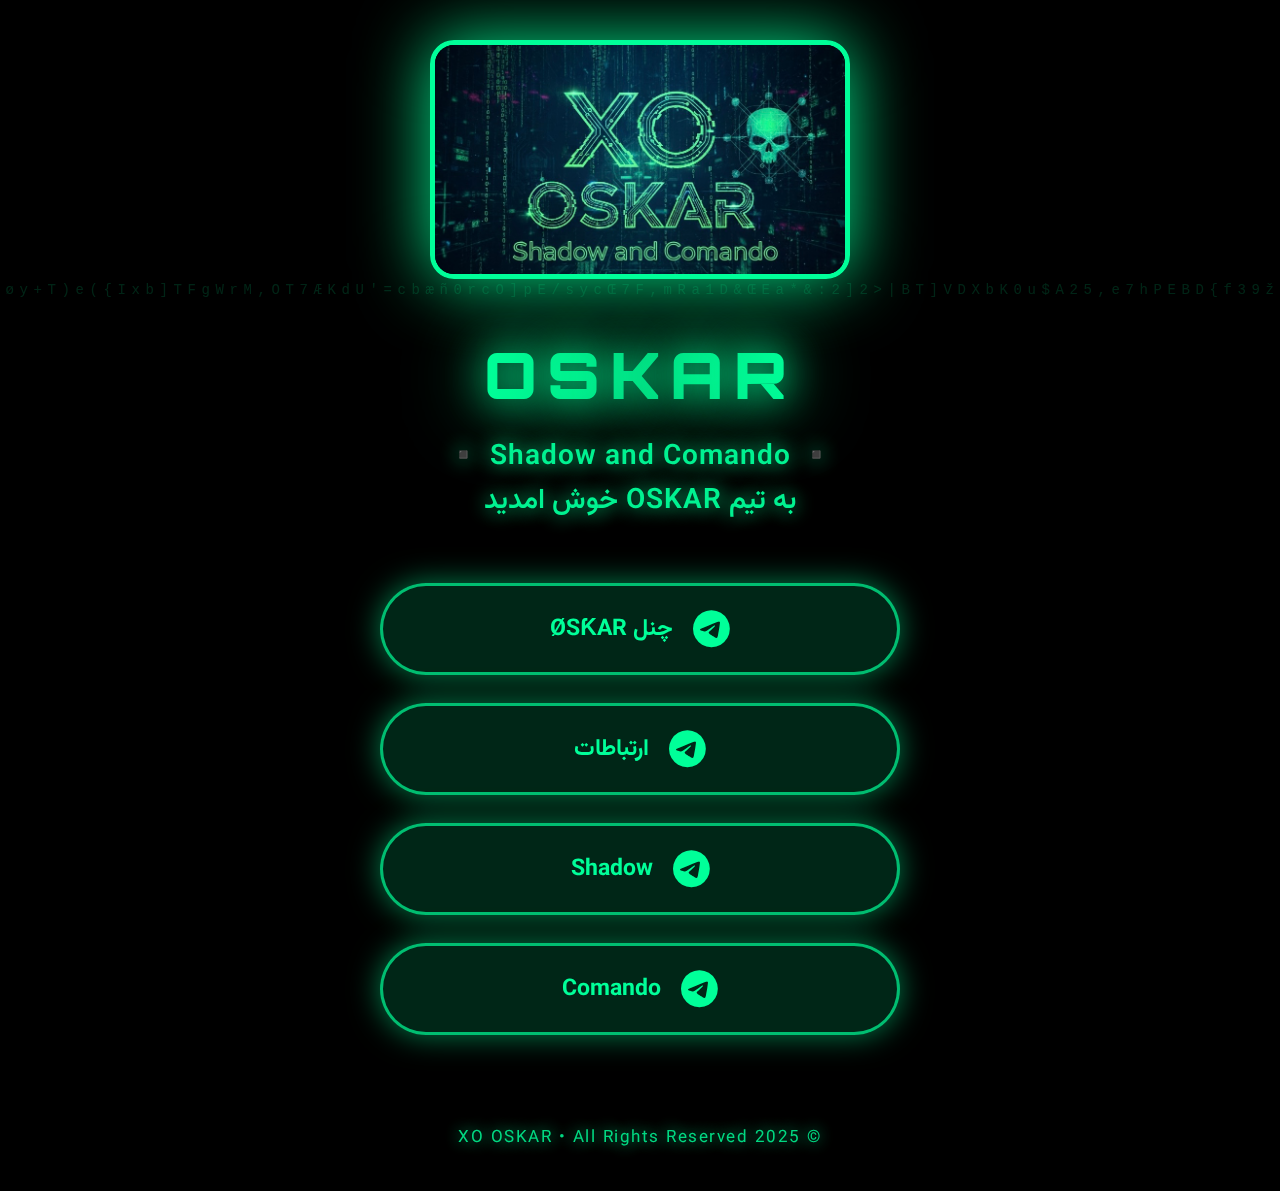
<file: index.html>
<!DOCTYPE html>
<html lang="fa" dir="rtl">
<head>
    <meta charset="UTF-8">
    <meta name="viewport" content="width=device-width, initial-scale=1.0">
    <title>XO OSKAR - Shadow and Comando</title>
    <meta name="description" content="XO OSKAR Official - Shadow & Comando Telegram Links">
    <meta name="theme-color" content="#00ff99">
    <style>
        @import url('https://fonts.googleapis.com/css2?family=Orbitron:wght@700;900&family=Vazirmatn:wght@400;600;800&display=swap');

        * {
            margin: 0;
            padding: 0;
            box-sizing: border-box;
        }

        body {
            font-family: 'Vazirmatn', sans-serif;
            background: #000;
            color: #00ff99;
            min-height: 100vh;
            overflow-x: hidden;
            position: relative;
        }

        /* افکت باران کد ماتریکس کامل */
        canvas#matrix {
            position: fixed;
            top: 0;
            left: 0;
            width: 100%;
            height: 100%;
            z-index: 1;
            opacity: 0.65;
        }

        .overlay {
            position: fixed;
            top: 0;
            left: 0;
            right: 0;
            bottom: 0;
            background: rgba(0, 0, 0, 0.78);
            z-index: 2;
            pointer-events: none;
        }

        .container {
            position: relative;
            z-index: 3;
            text-align: center;
            padding: 40px 20px;
            min-height: 100vh;
            display: flex;
            flex-direction: column;
            justify-content: center;
            align-items: center;
        }

        .logo-img {
            width: 90%;
            max-width: 420px;
            border-radius: 24px;
            margin-bottom: 35px;
            border: 5px solid #00ff99;
            box-shadow: 0 0 70px rgba(0, 255, 153, 0.9);
            transition: all 0.6s ease;
        }

        .logo-img:hover {
            transform: scale(1.06);
            box-shadow: 0 0 120px rgba(0, 255, 153, 1);
        }

        .brand-name {
            font-family: 'Orbitron', sans-serif;
            font-size: 64px;
            font-weight: 900;
            letter-spacing: 10px;
            text-shadow: 0 0 40px #00ff99, 0 0 80px #00ff99;
            margin: 20px 0;
            background: linear-gradient(90deg, #00ff99, #00cc77, #00ff99);
            -webkit-background-clip: text;
            -webkit-text-fill-color: transparent;
            animation: glow 2s ease-in-out infinite alternate;
        }

        @keyframes glow {
            from { text-shadow: 0 0 30px #00ff99; }
            to { text-shadow: 0 0 60px #00ff99, 0 0 90px #00ff99; }
        }

        .tagline {
            font-size: 28px;
            font-weight: 600;
            margin-bottom: 60px;
            text-shadow: 0 0 20px #00ff99;
            opacity: 0.95;
            letter-spacing: 1px;
        }

        .links {
            display: flex;
            flex-direction: column;
            gap: 28px;
            width: 90%;
            max-width: 520px;
        }

        .link-btn {
            background: rgba(0, 255, 153, 0.15);
            backdrop-filter: blur(18px);
            color: #00ff99;
            padding: 24px 32px;
            border-radius: 60px;
            text-decoration: none;
            font-size: 23px;
            font-weight: 700;
            border: 3px solid rgba(0, 255, 153, 0.7);
            transition: all 0.5s ease;
            display: flex;
            align-items: center;
            justify-content: center;
            gap: 20px;
            box-shadow: 0 0 30px rgba(0, 255, 153, 0.5);
        }

        .link-btn:hover {
            background: #00ff99;
            color: #000;
            transform: translateY(-10px) scale(1.08);
            box-shadow: 0 0 80px rgba(0, 255, 153, 1);
            border: 3px solid #00ff99;
        }

        .icon {
            font-size: 38px;
        }

        footer {
            margin-top: 90px;
            font-size: 17px;
            opacity: 0.85;
            text-shadow: 0 0 15px #00ff99;
            letter-spacing: 1.5px;
        }

        /* ریسپانسیو کامل */
        @media (max-width: 600px) {
            .brand-name { font-size: 48px; letter-spacing: 6px; }
            .tagline { font-size: 22px; }
            .link-btn { font-size: 20px; padding: 20px 28px; }
            .logo-img { max-width: 350px; }
        }
    </style>
    <link rel="stylesheet" href="https://cdnjs.cloudflare.com/ajax/libs/font-awesome/6.5.0/css/all.min.css">
    <link href="https://fonts.googleapis.com/css2?family=Orbitron:wght@700;900&display=swap" rel="stylesheet">
</head>
<body>

    <!-- افکت باران کد ماتریکس -->
    <canvas id="matrix"></canvas>
    <div class="overlay"></div>

    <div class="container">
        <!-- عکس لوگو رو حتماً با اسم logo.jpg آپلود کن -->
        <img src="logo.jpg" alt="XO OSKAR" class="logo-img">

        <h1 class="brand-name">OSKAR</h1>
        <p class="tagline">▪️ Shadow and Comando ▪️<br>به تیم OSKAR خوش امدید</p>

        <div class="links">
            <a href="https://t.me/XO_OSKAR" target="_blank" class="link-btn">
                <i class="fab fa-telegram icon"></i> چنل  ØSƘAR
            </a>
            <a href="https://t.me/XO_OSKARbot" target="_blank" class="link-btn">
                <i class="fab fa-telegram icon"></i>  ارتباطات
            </a>
            <a href="https://t.me/shadow_alonex" target="_blank" class="link-btn">
                <i class="fab fa-telegram icon"></i> Shadow
            </a>
            <a href="https://t.me/JAKOMES" target="_blank" class="link-btn">
                <i class="fab fa-telegram icon"></i> Comando
            </a>
        </div>

        <footer>© 2025 XO OSKAR • All Rights Reserved</footer>
    </div>

    <!-- اسکریپت افکت ماتریکس -->
    <script>
        const canvas = document.getElementById('matrix');
        const ctx = canvas.getContext('2d');

        canvas.width = window.innerWidth;
        canvas.height = window.innerHeight;

        const matrixChars = "ABCDEFGHIJKLMNOPQRSTUVWXYZabcdefghijklmnopqrstuvwxyz0123456789@#$%^&*()_+-=[]{}|;':,.<>?/ÆÑØŒŠŽæñøœšž";
        const chars = matrixChars.split("");

        const fontSize = 14;
        let columns = canvas.width / fontSize;

        const drops = [];
        for (let x = 0; x < columns; x++) {
            drops[x] = 1;
        }

        function draw() {
            ctx.fillStyle = 'rgba(0, 0, 0, 0.05)';
            ctx.fillRect(0, 0, canvas.width, canvas.height);

            ctx.fillStyle = '#00ff99';
            ctx.font = fontSize + 'px monospace';

            for (let i = 0; i < drops.length; i++) {
                const text = chars[Math.floor(Math.random() * chars.length)];
                ctx.fillText(text, i * fontSize, drops[i] * fontSize);

                if (drops[i] * fontSize > canvas.height && Math.random() > 0.975) {
                    drops[i] = 0;
                }
                drops[i]++;
            }
        }

        setInterval(draw, 33);

        window.addEventListener('resize', () => {
            canvas.width = window.innerWidth;
            canvas.height = window.innerHeight;
            columns = canvas.width / fontSize;
        });
    </script>
</body>
</html>
</file>
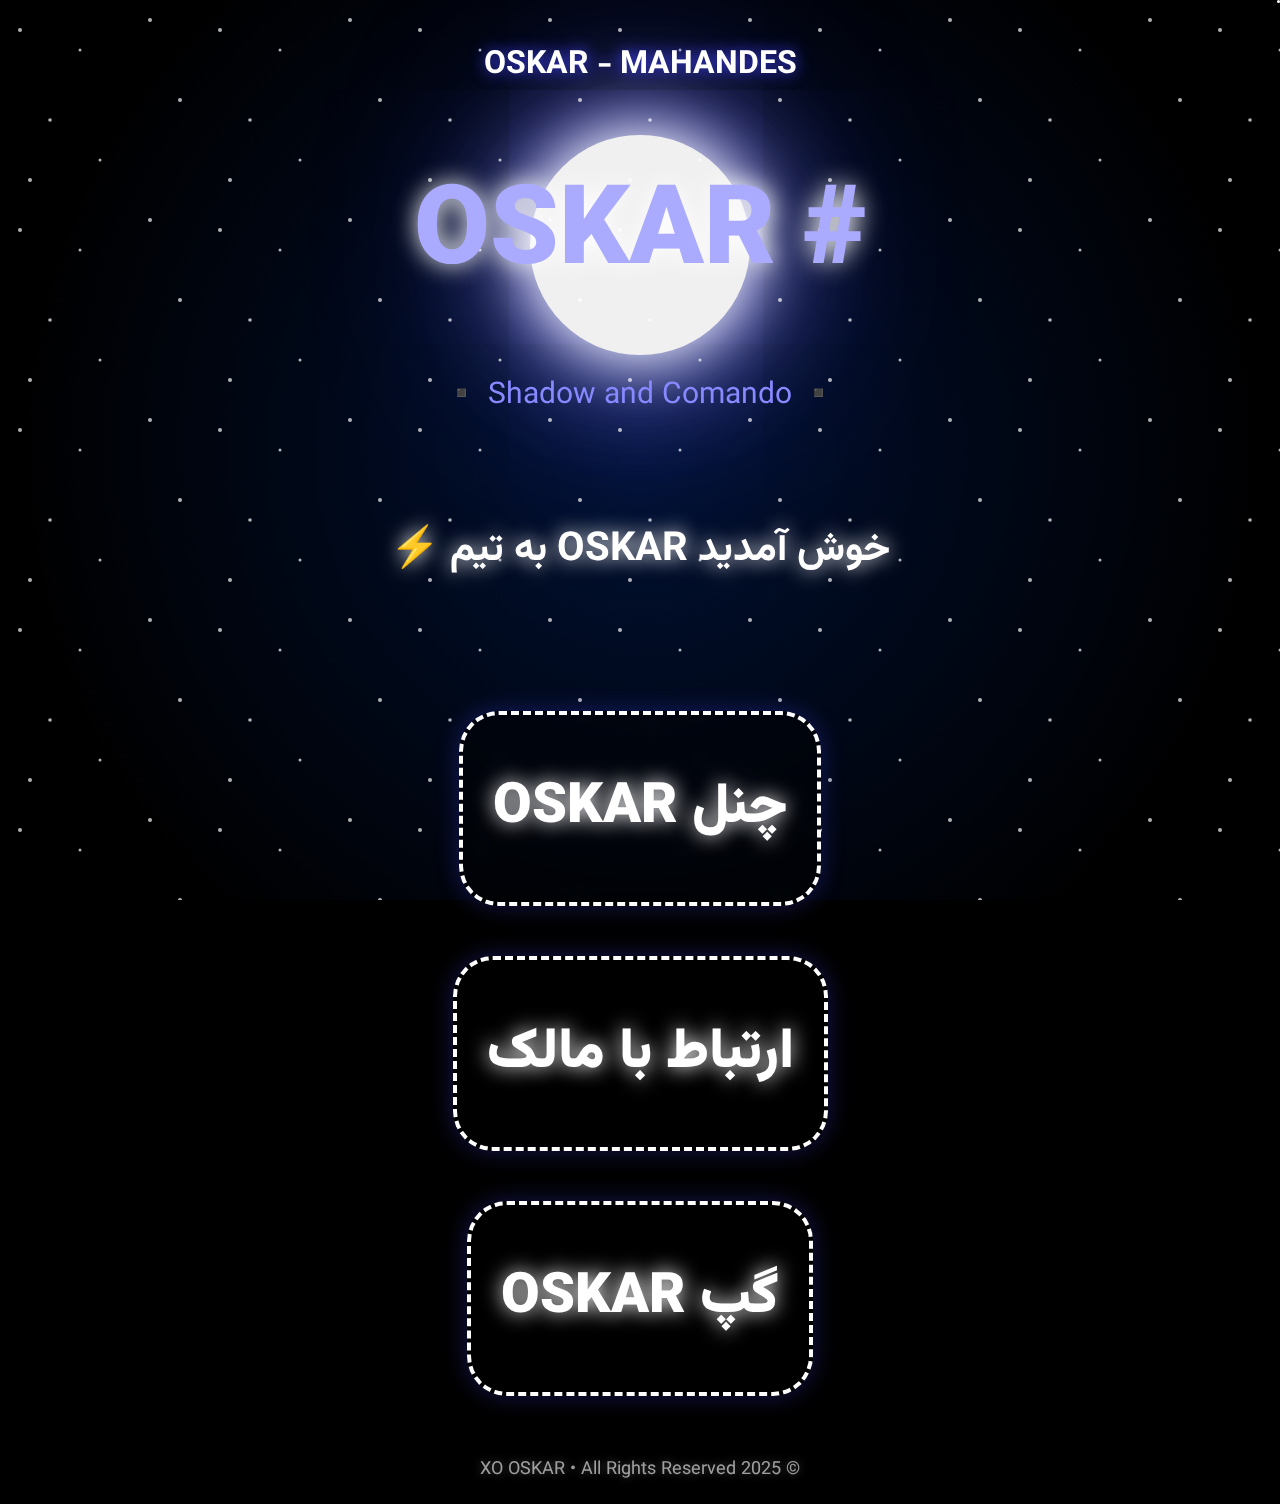
<file: index2.html>
<!DOCTYPE html>
<html lang="fa" dir="rtl">
<head>
    <meta charset="UTF-8">
    <meta name="viewport" content="width=device-width, initial-scale=1.0">
    <title>OSKAR</title>
    <link rel="stylesheet" href="style.css">
    <link href="https://fonts.googleapis.com/css2?family=Vazirmatn:wght@400;700;900&display=swap" rel="stylesheet">
</head>
<body>
    <div class="background">
        <!-- ماه درخشان -->
        <div class="moon"></div>
        
        <!-- ستاره‌های چشمک‌زن -->
        <div class="stars"></div>
        
        <!-- ذرات متحرک (ستاره‌های ریز در حال حرکت) -->
        <div class="particles"></div>
    </div>

    <div class="content">
        <h2 class="top-title">OSKAR - MAHANDES </h2>
        <h1 class="main-title"OSKAR</h1>
        <h1 class="hashtag"># OSKAR</h1>
        <p class="subtitle">▪️ Shadow and Comando ▪️</p>
        <p class="welcome">خوش آمدید OSKAR به تیم  ⚡</p>

        <!-- باکس‌های لینک‌دار -->
        <div class="boxes">
            <a href="https://shad.ir/OSKAR_TEM2" target="_blank" class="box">
                <h2>چنل OSKAR</h2>
            </a>
            <a href="https://shad.ir/LEDER_MOHANDES" target="_blank" class="box">
                <h2>ارتباط با مالک</h2>
            </a>
            <a href="https://t.me/+7HH4M_KP0is3NmUx" target="_blank" class="box">
                <h2>گپ OSKAR</h2>
            </a>
        </div>
    </div>

    <!-- فوتر جدید -->
    <footer class="footer">
        <p>© 2025 XO OSKAR • All Rights Reserved</p>
    </footer>
</body>
</html>
</file>
<file: style.css>
* {
    margin: 0;
    padding: 0;
    box-sizing: border-box;
}

body {
    font-family: 'Vazirmatn', sans-serif;
    background: #000;
    color: white;
    min-height: 100vh;
    display: flex;
    flex-direction: column;
    justify-content: space-between;
    overflow-x: hidden;
    direction: rtl;
}

.background {
    position: fixed;
    top: 0;
    left: 0;
    width: 100%;
    height: 100%;
    background: radial-gradient(circle at center, #001133 0%, #000 80%);
    z-index: -1;
}

/* ماه درخشان */
.moon {
    position: absolute;
    top: 15%;
    left: 50%;
    transform: translateX(-50%);
    width: 220px;
    height: 220px;
    background: #f0f0f0;
    border-radius: 50%;
    box-shadow: 
        0 0 60px #fff,
        0 0 120px #aaf,
        0 0 200px #44f;
    animation: moon-glow 10s ease-in-out infinite alternate;
}

@keyframes moon-glow {
    from {
        box-shadow: 0 0 60px #fff, 0 0 120px #aaf, 0 0 200px #44f;
    }
    to {
        box-shadow: 0 0 80px #fff, 0 0 160px #aaf, 0 0 280px #88f;
    }
}

/* ستاره‌های چشمک‌زن */
.stars::before {
    content: '';
    position: absolute;
    top: 0;
    left: 0;
    width: 100%;
    height: 100%;
    background: url('data:image/svg+xml;utf8,<svg xmlns="http://www.w3.org/2000/svg" width="200" height="200"><circle cx="20" cy="30" r="2" fill="white"/><circle cx="80" cy="50" r="1.5" fill="white"/><circle cx="150" cy="20" r="2" fill="white"/><circle cx="50" cy="120" r="1.8" fill="white"/><circle cx="180" cy="100" r="2" fill="white"/><circle cx="100" cy="160" r="1.5" fill="white"/><circle cx="30" cy="180" r="2" fill="white"/></svg>') repeat;
    opacity: 0.7;
    animation: twinkle 8s linear infinite;
}

.stars {
    position: absolute;
    top: 0;
    left: 0;
    width: 100%;
    height: 100%;
}

@keyframes twinkle {
    0%, 100% { opacity: 0.6; }
    50% { opacity: 1; }
}

/* ذرات متحرک */
.particles::before {
    content: '';
    position: absolute;
    width: 3px;
    height: 3px;
    background: white;
    border-radius: 50%;
    box-shadow: 
        10vw 10vh white,
        25vw 30vh white,
        40vw 80vh white,
        55vw 20vh white,
        70vw 60vh white,
        85vw 90vh white,
        15vw 50vh white,
        35vw 70vh white,
        60vw 40vh white,
        80vw 15vh white;
    animation: fall 25s linear infinite;
}

.particles {
    position: absolute;
    top: 0;
    left: 0;
    width: 100%;
    height: 100%;
}

@keyframes fall {
    0% { transform: translateY(-100vh); }
    100% { transform: translateY(100vh); }
}

/* محتوای اصلی */
.content {
    text-align: center;
    z-index: 1;
    padding: 40px 20px;
    flex-grow: 1;
    display: flex;
    flex-direction: column;
    justify-content: center;
    max-width: 900px;
    margin: 0 auto;
}

.top-title {
    font-size: 32px;
    margin-bottom: 20px;
    text-shadow: 0 0 15px #44f;
}

.main-title {
    font-size: 130px;
    font-weight: 900;
    margin: 15px 0;
    text-shadow: 0 0 30px #fff, 0 0 60px #44f;
}

.hashtag {
    font-size: 110px;
    font-weight: 900;
    margin: 10px 0;
    color: #aaf;
    text-shadow: 0 0 25px #fff;
}

.subtitle {
    font-size: 30px;
    margin: 40px 0;
    color: #88f;
}

.welcome {
    font-size: 40px;
    font-weight: bold;
    margin: 60px 0 80px;
    text-shadow: 0 0 20px #fff;
}

/* باکس‌های لینک‌دار */
.boxes {
    display: flex;
    flex-direction: column;
    gap: 50px;
    margin-top: 50px;
}

.box {
    display: block;
    background: rgba(0, 0, 0, 0.5);
    backdrop-filter: blur(8px);
    padding: 50px 30px;
    border: 4px dashed #fff;
    border-radius: 40px;
    max-width: 650px;
    margin: 0 auto;
    text-decoration: none;
    color: white;
    transition: all 0.4s ease;
    box-shadow: 0 0 25px rgba(68, 68, 255, 0.3);
}

.box:hover {
    transform: scale(1.08);
    box-shadow: 0 0 50px rgba(68, 170, 255, 0.7);
    border-color: #88f;
}

.box h2 {
    font-size: 56px;
    font-weight: 900;
    margin: 0;
    text-shadow: 0 0 20px #fff;
}

/* فوتر */
.footer {
    text-align: center;
    padding: 20px;
    font-size: 18px;
    color: rgba(255, 255, 255, 0.6);
    text-shadow: 0 0 10px rgba(255, 255, 255, 0.3);
    z-index: 1;
}

.footer p {
    margin: 0;
}

/* ریسپانسیو */
@media (max-width: 768px) {
    .main-title { font-size: 90px; }
    .hashtag { font-size: 80px; }
    .welcome { font-size: 32px; }
    .top-title { font-size: 26px; }
    .subtitle { font-size: 24px; }
    .box h2 { font-size: 44px; }
    .moon { width: 140px; height: 140px; top: 10%; }
    .boxes { gap: 40px; }
    .footer { font-size: 16px; }
}
</file>
